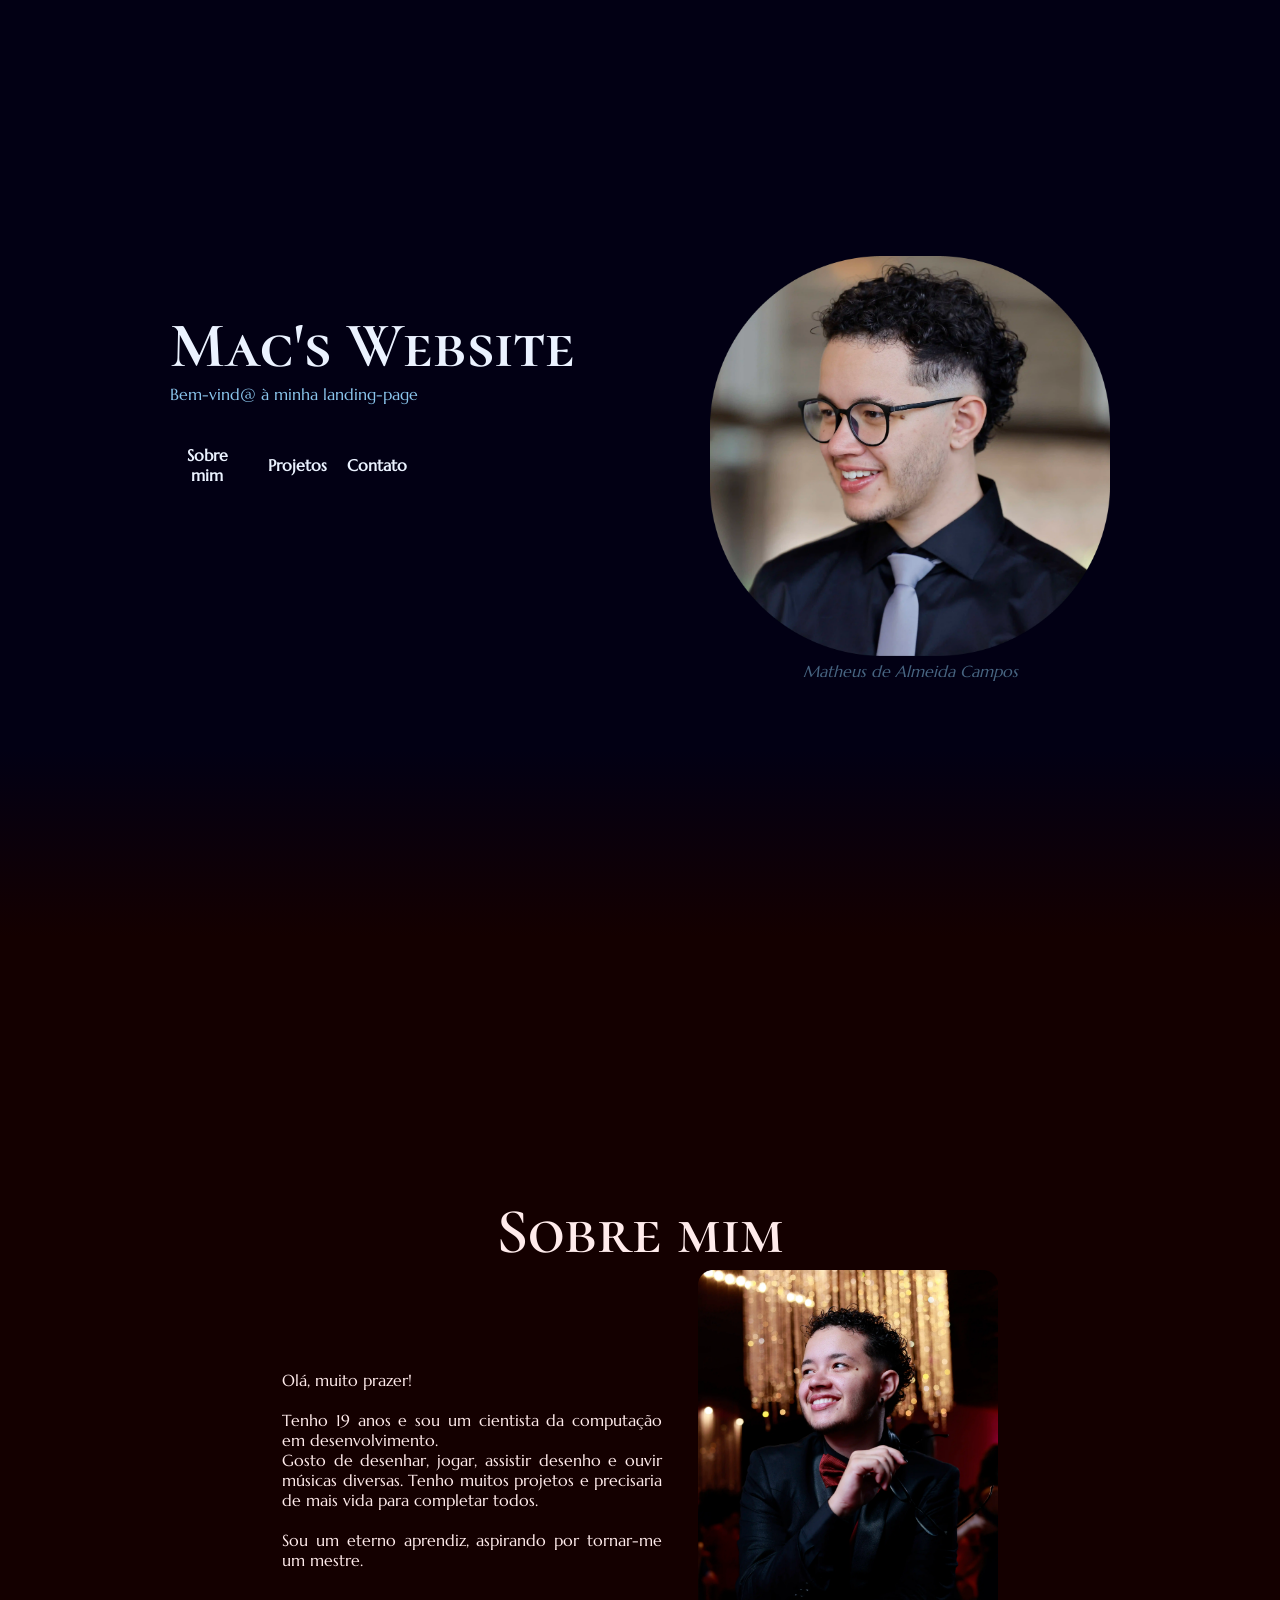
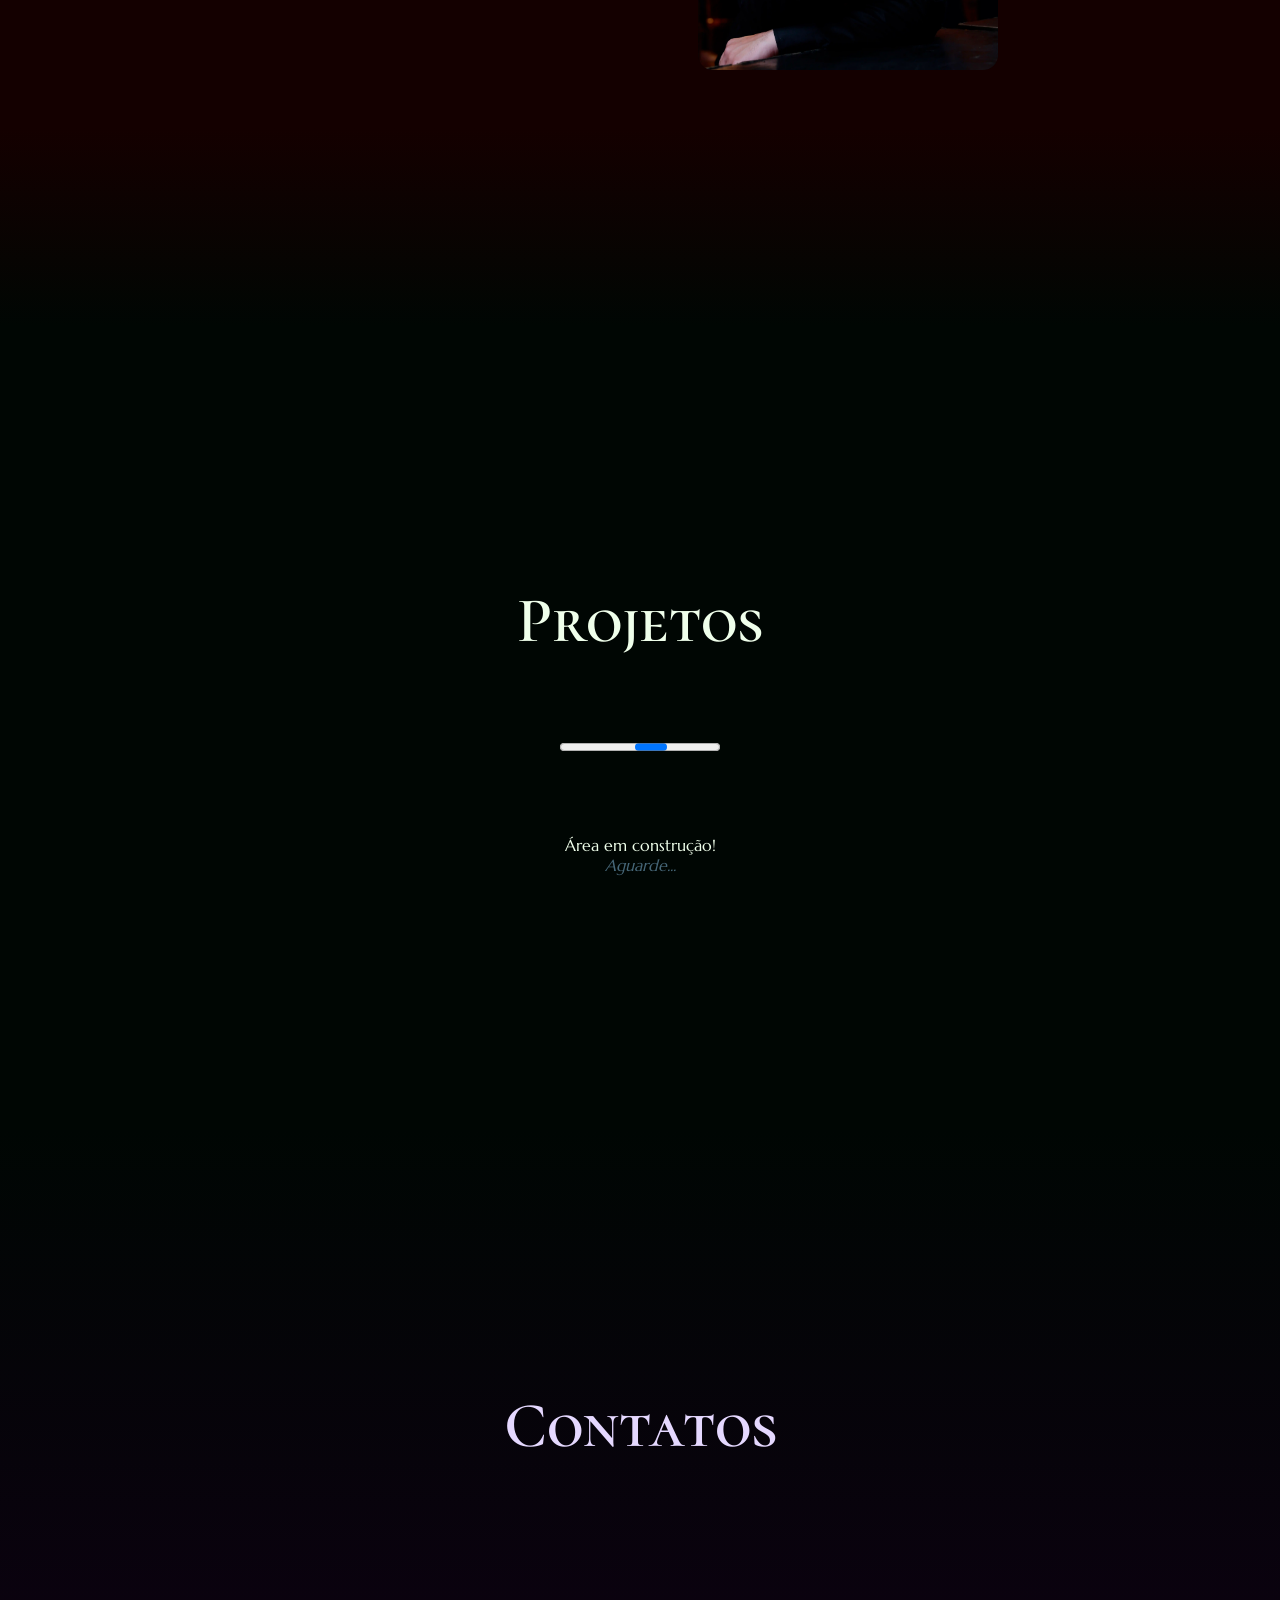
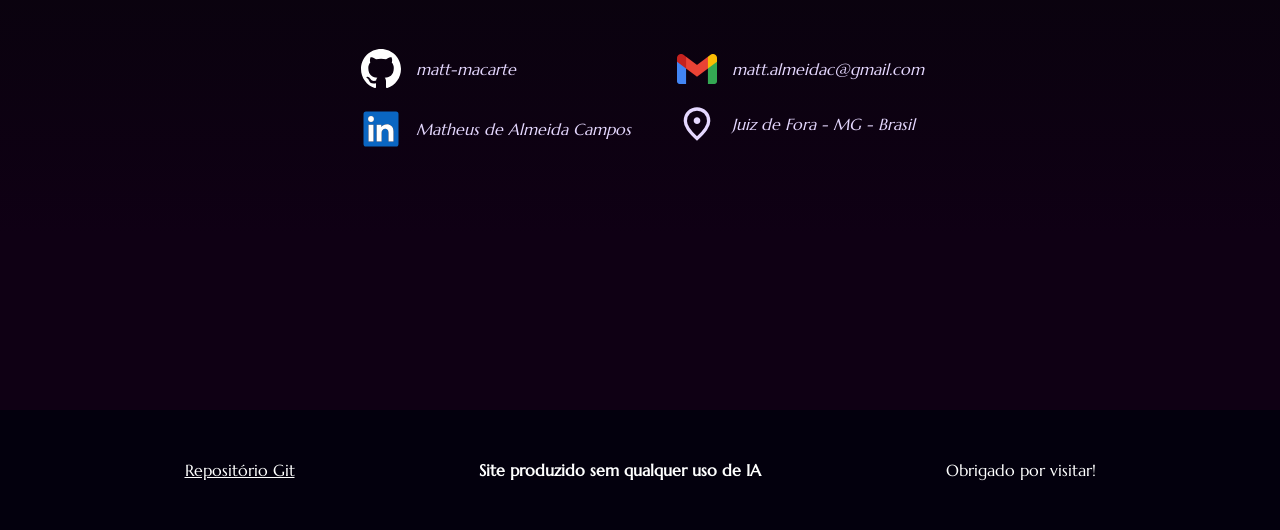
<file: index.html>
<!doctype html>
<html lang="pt-BR">
  <head>
    <meta charset="UTF-8" />
    <meta name="viewport" content="width=device-width, initial-scale=1.0" />
    <title>MAC's Website</title>
    <link rel="icon" href="./public/assets/waving_hand_icon.svg" />
    <link href="./public/css/main-page.css" rel="stylesheet" />
  </head>

  <body>
    <main>
      <section id="hero-section">
        <div class="content">
          <div id="intro-text">
            <h1 class="title">Mac's Website</h1>
            <p>Bem-vind@ à minha landing-page</p>
          </div>
          <div id="call-to-action">
            <a href="#about">
              <button>Sobre mim</button>
            </a>
            <a href="#projects">
              <button>Projetos</button>
            </a>
            <a href="#contacts">
              <button>Contato</button>
            </a>
          </div>
        </div>
        <div class="photo">
          <img src="./public/assets/me_prom1.webp" alt="Foto Matheus 1" />
          <p id="name">Matheus de Almeida Campos</p>
        </div>
      </section>

      <section id="about">
        <h1 class="title">Sobre mim</h1>
        <div class="content">
          <div class="text">
            <p>
              Olá, muito prazer!
              <br />
              <br />
              Tenho 19 anos e sou um cientista da computação em desenvolvimento.
              <br />
              Gosto de desenhar, jogar, assistir desenho e ouvir músicas
              diversas. Tenho muitos projetos e precisaria de mais vida para
              completar todos.
              <br />
              <br />
              Sou um eterno aprendiz, aspirando por tornar-me um mestre.
            </p>
          </div>
          <img
            src="./public/assets/me_prom2.webp"
            alt="Foto 2 Matheus"
            title="Matheus de Almeida Campos"
          />
        </div>
      </section>

      <section id="projects">
        <h1>Projetos</h1>
        <progress></progress>
        <div class="content">
          <div id="project-showcase">Área em construção!</div>
          <div id="project-description">Aguarde...</div>
        </div>
      </section>

      <section id="contacts">
        <h1>Contatos</h1>
        <div id="links">
          <div id="column1">
            <a href="https://github.com/matt-macarte" id="github">
              <img src="./public/assets/favicon-github.svg" class="icon" />
              <p>matt-macarte</p>
            </a>

            <a
              href="https://www.linkedin.com/in/matheus-de-almeida-campos-527b73315/"
              id="linkedin"
            >
              <img src="./public/assets/favicon-linkedin.svg" class="icon" />
              <p>Matheus de Almeida Campos</p>
            </a>
          </div>
          <div id="column2">
            <a id="gmail">
              <img src="./public/assets/Gmail_icon.webp" class="icon" />
              <p>matt.almeidac@gmail.com</p>
            </a>

            <a id="location">
              <img
                src="./public/assets/location-direction-gps.svg"
                class="icon"
              />
              <p>Juiz de Fora - MG - Brasil</p>
            </a>
          </div>
        </div>
      </section>
    </main>
    <footer>
      <a
        target="_blank"
        href="https://github.com/matt-macarte/My-Website"
        id="repo"
      >
        <p>Repositório Git</p>
      </a>
      <p id="disclaimer">Site produzido sem qualquer uso de IA</p>
      <p>Obrigado por visitar!</p>
    </footer>
  </body>
</html>
</file>
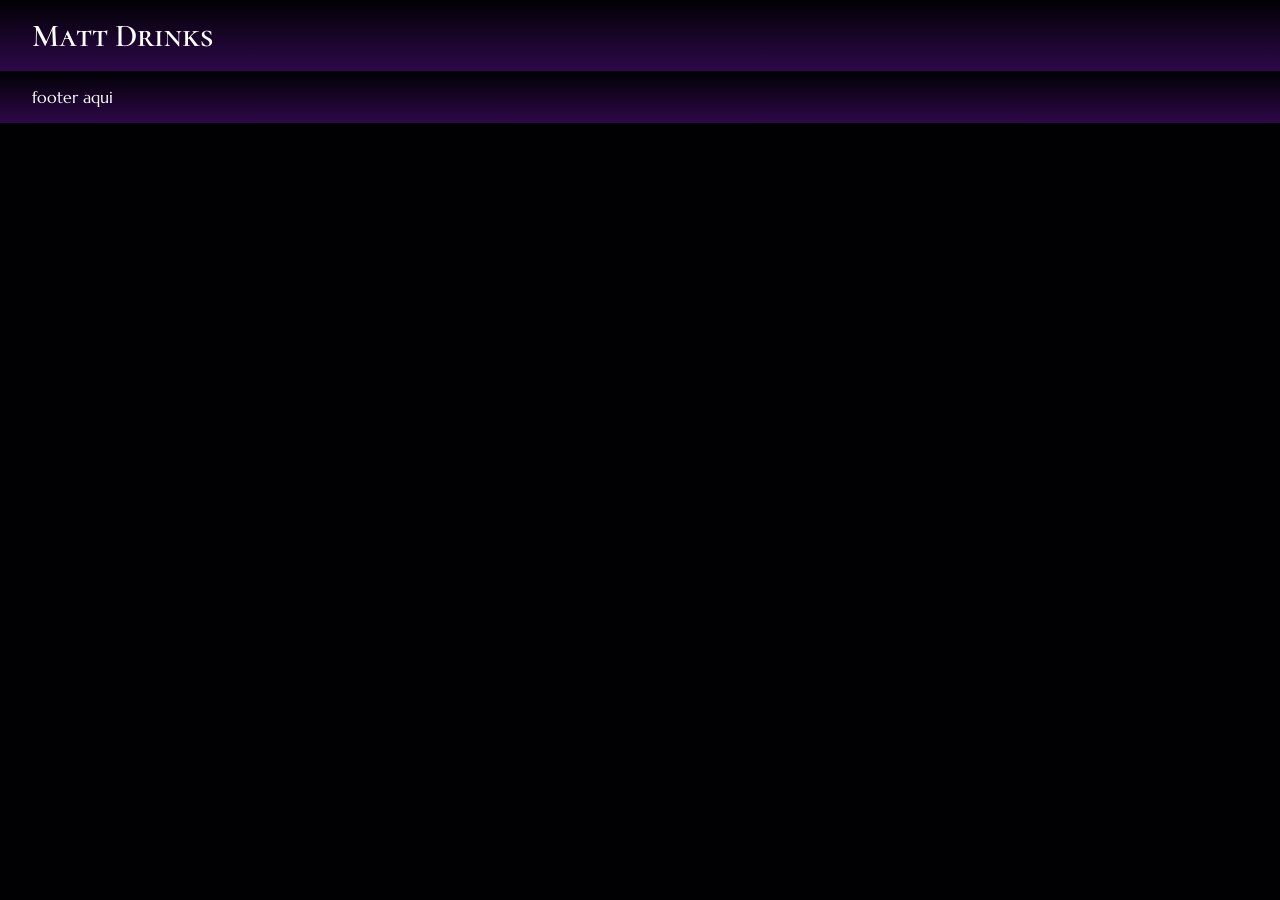
<file: drinks.html>
<!doctype html>
<html lang="pt-BR">
	<head>
		<meta charset="UTF-8" />
		<meta name="viewport" content="width=device-width, initial-scale=1.0" />
		<title>Matt Drinks</title>
		<link href="public/css/style.css" rel="stylesheet" />
		<link href="public/css/drinks.css" rel="stylesheet" />
	</head>
	<body>
		<header>
			<h1>Matt Drinks</h1>
		</header>
        <main>
            
        </main>
        <footer>
            footer aqui
        </footer>
	</body>
</html>
</file>
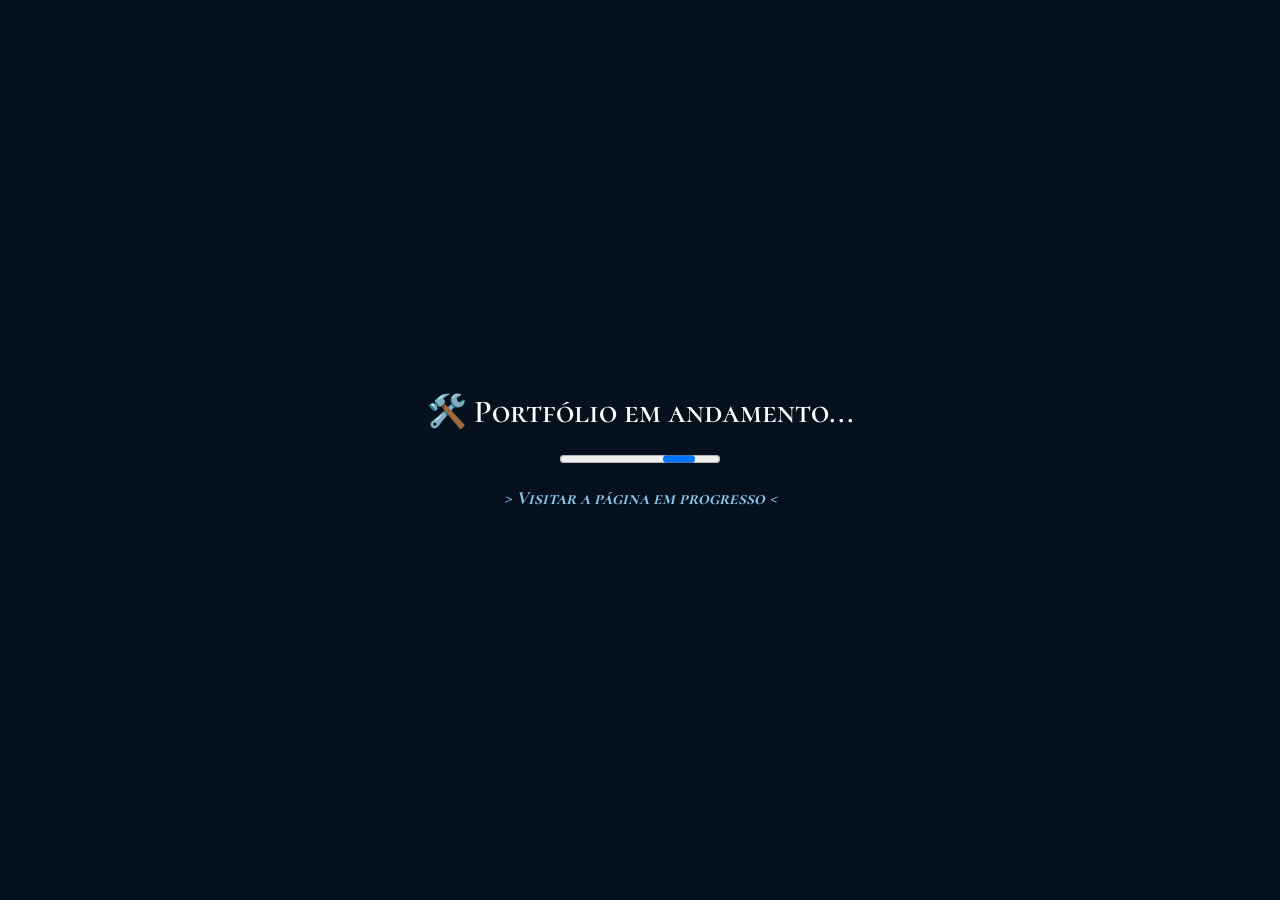
<file: site/index-placeholder.html>
<!DOCTYPE html>
<html lang="pt-BR">
<head>
    <meta charset="UTF-8">
    <meta name="viewport" content="width=device-width, initial-scale=1.0">
    <title>Hi!!!</title>
    <link href="/public/css/loading-page.css" rel="stylesheet">
</head>
<body>
    <main>
        <h1>🛠️ Portfólio em andamento...</h1>
        <progress></progress>
        
        <nav>
            <a href="/site/landing-page.html">
                <h3 class="indexLink">
                > Visitar a página em progresso <
                </h3>
            </a>
        </nav>
    </main>
    
</body>
</html>
</file>
<file: public/css/main-page.css>
@import url('./style.css');

html {
    overflow: scroll; 
}

h1 {
    font-size: 4rem;
}


button {
    font: var(--accent-font);
    /* font-size: 1.5rem; */
    color: var(--offwhite);

    padding: 2%;
    border: 0;
    background: none;
}

/* ---------colors----------- */

body {
    background-image: var(--bg-linear-grad);
}

#hero-section {
    background-image: linear-gradient(var(--bg-home) 80%, var(--bg-about));
}
#hero-section * {
    color: var(--text-home);
}
#about {
    /* background-image: linear-gradient(#ffffff, #ffddff00); */
    background-image: linear-gradient(var(--bg-about) 80%, var(--bg-projects));
}
#about * {
    color: var(--text-about);
}
#projects {
    background-image: linear-gradient(var(--bg-projects), var(--bg-projects));
}
#projects * {
    color: var(--text-projects);
}
#contacts {
    background-image: linear-gradient(var(--bg-projects), var(--bg-contacts) 80%);
}
#contacts * {
    color: var(--text-contacts);
}

#github img {
    filter: brightness(100);
}

/*
----------------
--    MAIN    --
----------------
*/


main {
    display: flex;
    flex-direction: column;
    align-items: center;
    justify-content: space-evenly;
    /* gap: 280px; */
    /* padding: 180px 10% 280px 10%; */
}

main > section {
    /* border: 2px solid rgba(47, 213, 255, 0.563); */
    flex-direction: column;
    align-content: center;
    justify-content: center;
    
    padding: 20% 10%;
    width: 100%;
    height: 100%;
    /* margin: 10%; */
}


/* ----- SEÇÃO 1: INTRO ----- */

#hero-section {
    box-sizing: border-box;
    display: flex;
    flex-direction: row;
    justify-content: space-around;
    /* align-items: center; */
    /* flex-wrap: wrap; */
    
    gap: 5%;   
}

#hero-section .content {
    padding-top: 5%;
    display: flex;
    flex-direction: column;
    gap: 10%;
    width: fit-content;
}

#hero-section .title {
    /* font-size: 7rem; */
    width: fit-content;
    /* font-width: inherit; */
    font-weight: bold;
    text-wrap: nowrap;
}

#intro-text {
    display: flex;
    flex-direction: column;
}

#intro-text p {
    /* filter: drop-shadow(0 0 4px var(--accent-50)); */
    color: var(--primary);
}

#call-to-action {
    display: flex;
    gap: 5%;
    align-items: center;
}
#call-to-action button {
    padding: 5%;
    padding-left: 0;
    text-wrap-mode: nowrap;
    font-weight: 600;
}

#hero-section img {
    /* width: clamp(200px, 35%, 50%); */
    width: 100%;
    height: min-content;
}

#hero-section .photo {
    display: flex;
    flex-direction: column;
    align-items: center;
    gap: 5px;

    /* height: inherit; */
    /* width: 40%; */
    min-width: 250px;
    width: fit-content;
    max-width: 400px;
    
    /* border: 1px solid red; */
}

#hero-section #name {
    font-style: italic;
    color: var(--primary-50);
    width: max-content;
}

/* ----- SEÇÃO 2: SOBRE ----- */

#about {
    display: flex;
    flex-direction: column;
    align-items: center;
    gap: 10%;
}

#about .title {
    text-align: center;
}

#about .content {
    display: flex;
    flex-flow: row nowrap;
    justify-content: space-between;
    align-items: center;
    gap: 5%;
}

#about .content img {
    width: 300px;
    height: max-content;
    /* background-image: linear-gradient(-45deg,var(--primary), var(--accent), var(--secondary)); */
    border-radius: 12px;
}

#about .text {
    display: flex;
    flex-direction: column;
    justify-items: baseline;
    text-align: justify;
    max-width: 32ch;
}

/* ----- SEÇÃO 3: PROJETOS ----- */

#projects {
    display: flex;
    flex-direction: column;
    align-items: center;
    justify-content: center;
    gap: 80px;
}

#projects .content {
    display: flex;
    flex-direction: column;
    align-items: center;
}

#project-description {
    color: var(--primary-50);
    font-style: italic;
}

/* ----- SEÇÃO 4: CONTATOS ----- */

#contacts {
    display: flex;
    flex-direction: column;
    align-items: center;
    gap: 180px;
}

#links {
    display: flex;
    flex-flow: row nowrap;
    
    width: 100%;
    justify-content: center;
    align-items: center;
    gap: 4%;
}

#links div {
    display: flex;
    flex-direction: column;
    gap: 10px;
}

#links a {
    display: flex;
    width: fit-content;
    /* flex-wrap: wrap; */
    align-items: center;
    /* filter: drop-shadow(0 0 4px var(--primary)); */
}

#links a > p {
    font-style: italic;
}

.icon {
    box-sizing: content-box;
    width: 40px;
    margin-right: 10px;
    padding: 5px;
}

#column2 a {
    cursor: default;
}

/* ----- FIM DA MAIN ----- */


/*
----------------
--   FOOTER   --
----------------
*/

footer {
    display: flex;

    align-items: center;
    justify-content: space-evenly;
    
    background-color: var(--bg-footer);
    
    padding: 50px 0 50px 0;
    margin: 0;
}

footer > p * {
    color: var(--text-footer);
}

footer #repo {
    text-decoration: underline;
}

footer #disclaimer {
    font-weight: 600;
}


/* ------ MOBILE ----------- */

@media screen and (max-width:830px) {
    #hero-section {
        flex-wrap: wrap;
    }
}

@media screen and (max-width:720px) {
    #hero-section{
        /* flex-direction: column; */
        align-items: center;
        gap: 32px;
    }
    #hero-section img {
        width: 80%;
    }
    #hero-section .title {
        text-wrap: wrap;
    }
    #hero-section .content {
        gap: 40px;
    }
    #intro-text {
        align-items: center;
    }
    #call-to-action {
        justify-content: space-around;
    }


    #about {
        gap: 38px;
    }
    #about .content {
        flex-direction: column;
        align-items: center;
    }
    #about .content img {
        width: 80%;
    }


    #contacts {
        gap: 50px;
    }
    #links {
        width: fit-content;
        flex-direction: column;
        align-items: baseline;
        gap: 30px;
    }
    #links div {
        /* align-items: center; */
        gap: 30px;
    }

    footer {
        flex-direction: column-reverse;
        gap:50px;
    }
}


@media screen and (max-width:510px) {
    #hero-section .title {
        text-align: center;
    }

}
</file>
<file: public/css/style.css>
@import url('https://fonts.googleapis.com/css2?family=Cormorant+SC:wght@300;400;500;600;700&family=Marcellus&family=Marcellus+SC&display=swap');

/* :root {
    color-scheme: light;
    --text: #03020d;
    --background: #f4f4fd;
    --primary: #4338de;
    --primary-50: #4338de80;
    --secondary: #c37fea;
    --accent: #d058e3;
    --accent-50: #d058e380;
    --offwhite: #E1F2FE;
} */

:root {
    /* color-scheme: dark; */
    
    --bg-home: #020014;
    --bg-about: #140000;
    --bg-projects: #000603;
    --bg-contacts: #0F0014;
    --bg-footer: #03000D;

    /* --bg-linear-grad: linear-gradient(180deg, var(--bg-home) 0%, var(--bg-about) 38.22%, var(--bg-projects) 71.82%, var(--bg-contacts) 95.29%); */
    /* --bg-linear-grad: linear-gradient(180deg, var(--bg-home), var(--bg-about), var(--bg-projects), var(--bg-contacts)); */

    --accent-red: #FF0105;
    --accent-yellow: #FFBB01;
    --accent-green: #23E34C;
    --accent-blue: #018DFF;
    --accent-violet: #4101FF;
    --accent-purple: #78029F;

    --white: #ffffff;
    
    --text-home: #ebf2ff;
    --text-about: #FFEBEB;
    --text-projects: #EFFFEB;
    --text-contacts: #E5D8FF;
    --text-footer: #FFF2F2;

    --background: #05121e;
    
    --primary: #8cc6ee;
    --primary-50: #8cc7ee80;
    --secondary: #381799;
    --secondary-50: #38179980;

    --offwhite: #feefe1;
    
}

:root {
    --title-font: "Cormorant SC", serif;
    --text-font: "Marcellus", serif;
    --accent-font: "Marcellus SC", serif;
}


*, *::before, *::after {
    box-sizing: border-box;
    padding: 0;
    margin: 0;
    font-family: var(--text-font);
    color: var(--white);
}

h1, h2, h3 {
    font-family: var(--title-font);
    font-weight: 600;
}

body {
    background-color: var(--background);
    width: 100%;
    min-height: 100%;
}

button:hover {
    cursor: pointer;
}

a {
    text-decoration: none;
    color: inherit;
}
a:hover {
    cursor: pointer;
}
</file>
<file: public/css/drinks.css>
:root {
    --background: #010104;
    --dark-purple: #2E084A;
}

header, footer {
    padding: 1rem 2rem;
    display: flex;
    justify-content: space-between;

    background: linear-gradient(180deg, transparent, var(--dark-purple));
}


body {
    background: var(--background);
}
</file>
<file: public/css/loading-page.css>
@import url('/public/css/style.css');

html {
    padding: 0;
    margin: 0;
    overflow: hidden;
}

h1, progress, nav {
    margin: 10px;
    padding: 0;
    text-align: center;
}

main {
    height: 100vh;
    display: flex;
    flex-direction: column;
    align-items: center;
    justify-content: center;
    
}

.indexLink {
    color: var(--primary);
    font-style: italic;
    font-weight: bold;
}
</file>
